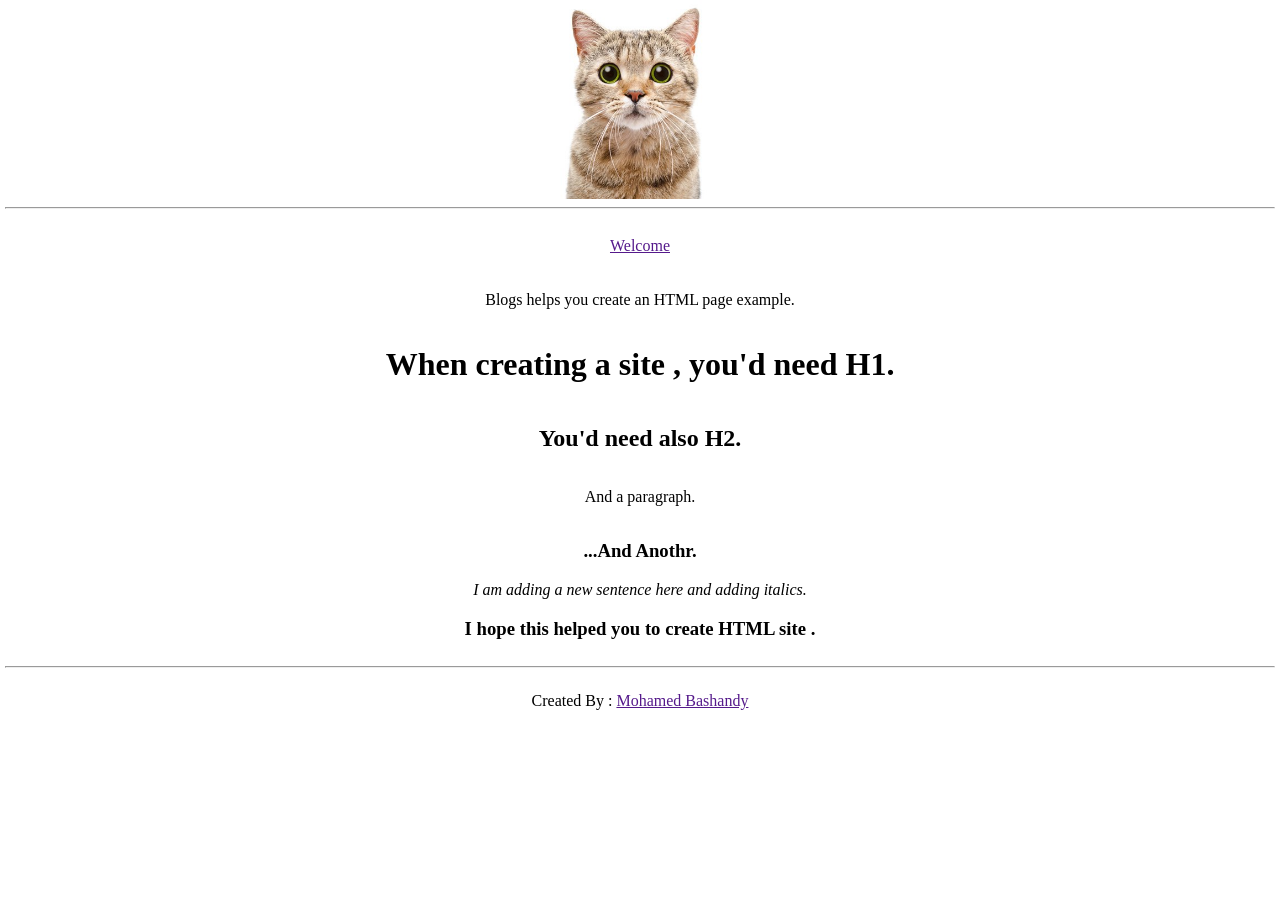
<file: 1/index.html>
<!DOCTYPE html>
<html lang="en">

<head>
    <meta charset="UTF-8">
    <meta name="viewport" content="width=device-width, initial-scale=1.0">
    <title>Document</title>
    <link rel="stylesheet" href="./style.css">
</head>

<body>
    <img src="./images/1.jpg" alt="" width="300">
    <hr />
    <a class="btn" href="">Welcome</a>
    <p>Blogs helps you create an HTML page example.</p>
    <h1>When creating a site , you'd need H1.</h1>
    <h2>You'd need also H2.</h2>
    <p>And a paragraph.</p>
    <h3 class="bold_one">...And Anothr.</h3>
    <i>I am adding a new sentence here and adding italics.</i>
    <h3 class="bold_one">I hope this helped you to create HTML site .</h3>
    <hr>
    <p>Created By : <a href="">Mohamed Bashandy</a></p>

</body>

</html>
</file>
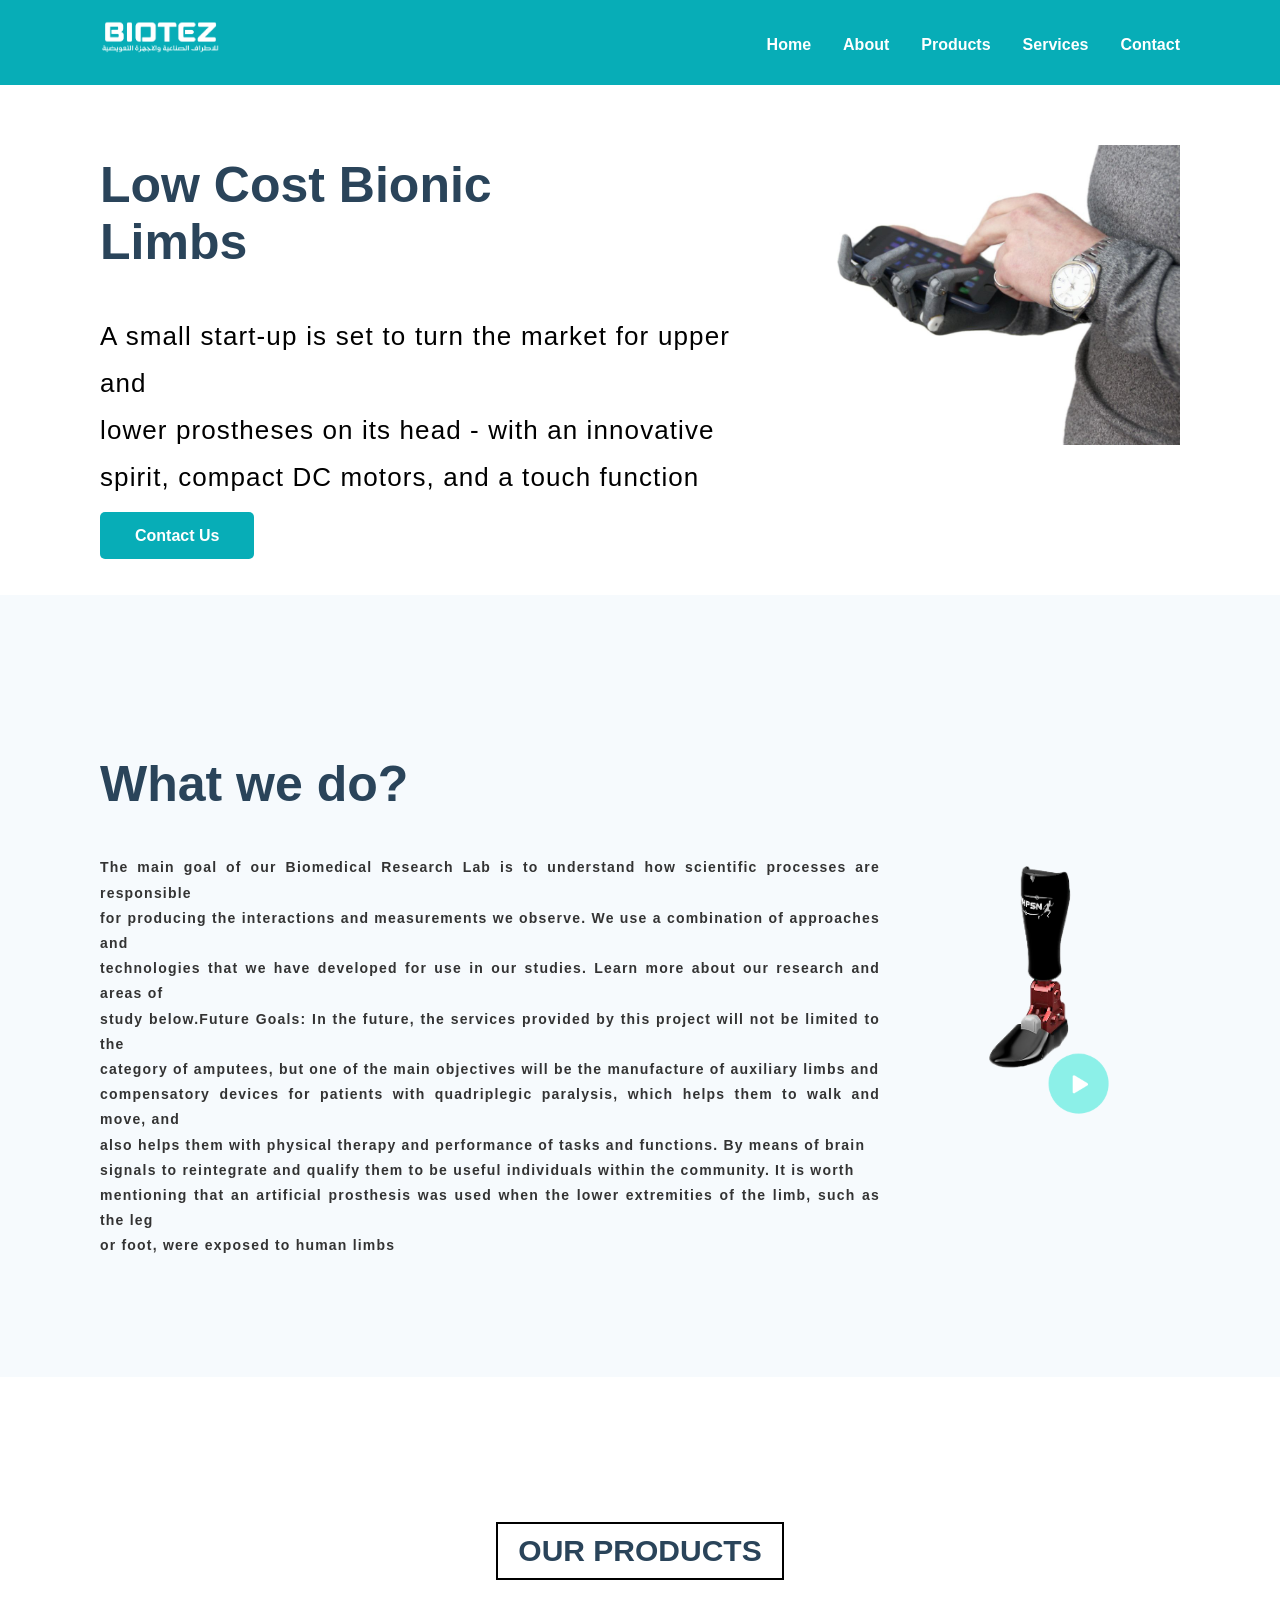
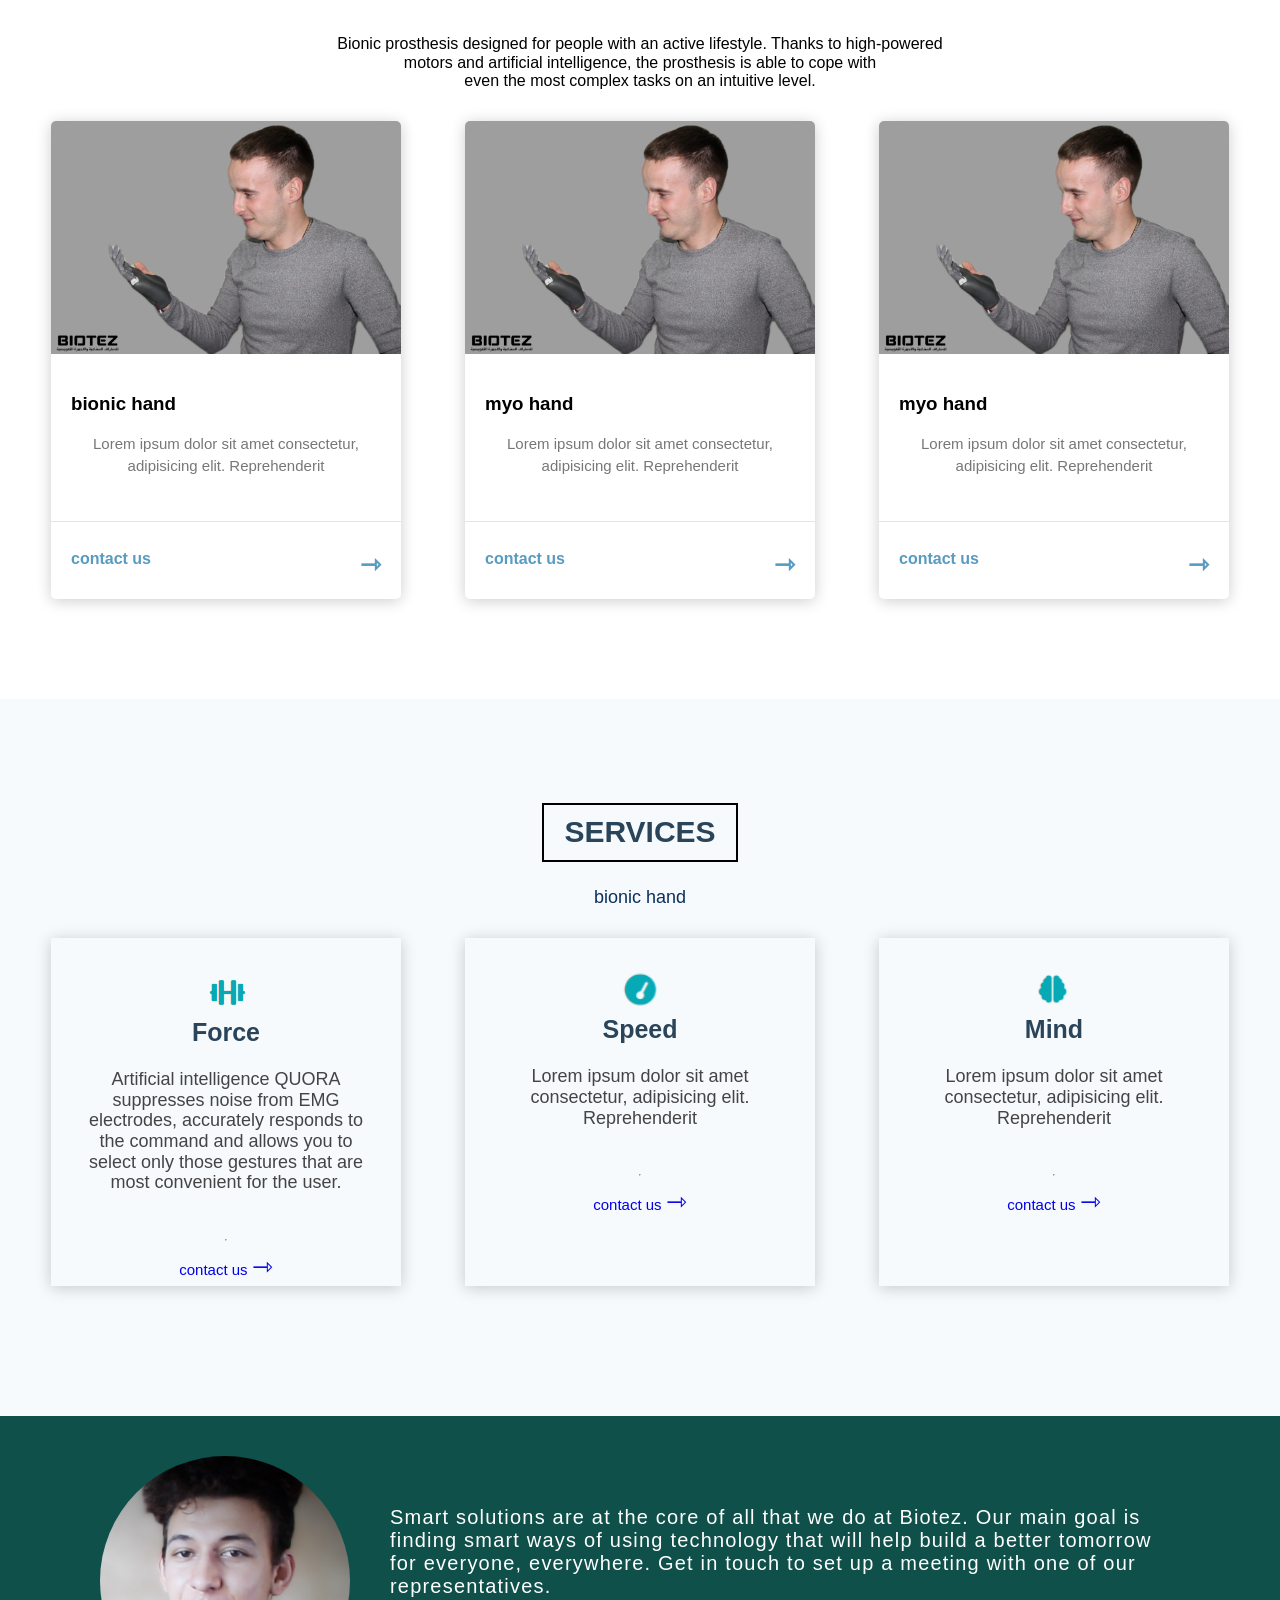
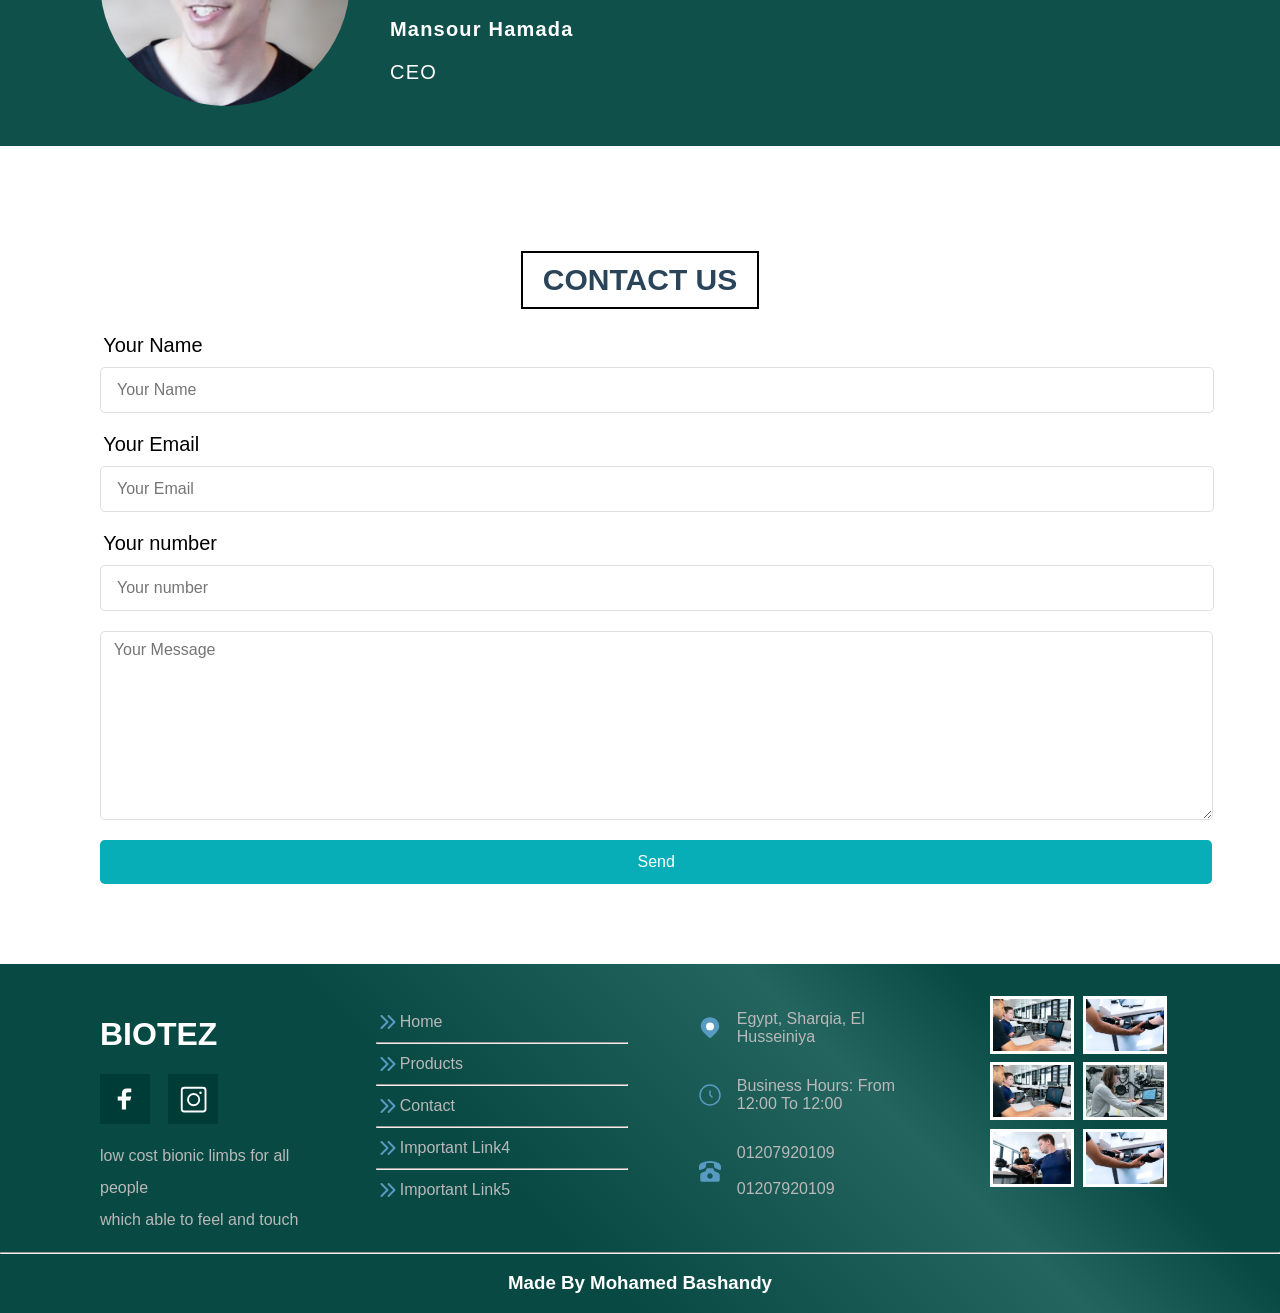
<file: 4/index.html>
<!DOCTYPE html>
<html lang="en">
    <head>
        <meta charset="UTF-8" />
        <meta name="viewport" content="width=device-width, initial-scale=1.0" />
        <title>Document</title>
        <link rel="stylesheet" href="./style.css" />
    </head>
    <body>
        <header>
            <div class="logo">
                <img width="120px" src="./logo.png" alt="logo" />
            </div>
            <div class="main-list">
                <ul>
                    <li><a href="#">Home</a></li>
                    <li><a href="#about">About</a></li>
                    <li><a href="#Products">Products</a></li>
                    <li><a href="#services">Services</a></li>
                    <li><a href="#contact">Contact</a></li>
                </ul>
            </div>
        </header>
        <section class="home">
            <div class="home-text">
                <h1>
                    Low Cost Bionic<br />
                    Limbs
                </h1>
                <p>
                    A small start-up is set to turn the market for upper and<br />
                    lower prostheses on its head - with an innovative<br />
                    spirit, compact DC motors, and a touch function
                </p>
                <a href="#contact">Contact Us</a>
            </div>
            <div class="home-img">
                <img width="450" src="./robot.jpeg" alt="robot hand" />
            </div>
        </section>
        <section class="about" id="about">
            <div class="about-text">
                <h1>What we do?</h1>
                <h4>
                    The main goal of our Biomedical Research Lab is to
                    understand how scientific processes are responsible<br />
                    for producing the interactions and measurements we observe.
                    We use a combination of approaches and<br />
                    technologies that we have developed for use in our studies.
                    Learn more about our research and areas of<br />
                    study below.Future Goals: In the future, the services
                    provided by this project will not be limited to the<br />
                    category of amputees, but one of the main objectives will be
                    the manufacture of auxiliary limbs and<br />
                    compensatory devices for patients with quadriplegic
                    paralysis, which helps them to walk and move, and<br />
                    also helps them with physical therapy and performance of
                    tasks and functions. By means of brain<br />
                    signals to reintegrate and qualify them to be useful
                    individuals within the community. It is worth<br />
                    mentioning that an artificial prosthesis was used when the
                    lower extremities of the limb, such as the leg<br />
                    or foot, were exposed to human limbs
                </h4>
            </div>
            <div class="about-img">
                <img width="300" src="./leg.png" alt="leg" />
                <img class="play" src="./play.png" />
            </div>
        </section>
        <section class="products" id="Products">
            <div class="product-text">
                <h1>OUR PRODUCTS</h1>
                <p class="m1">
                    Bionic prosthesis designed for people with an active
                    lifestyle. Thanks to high-powered<br />
                </p>
                <p>
                    motors and artificial intelligence, the prosthesis is able
                    to cope with
                </p>
                <p class="m2">
                    even the most complex tasks on an intuitive level.
                </p>
            </div>
            <div class="product-cards">
                <div class="product-card">
                    <img width="350" src="./Picsart1.jpg" alt="product" />
                    <div class="card-text">
                        <h3>bionic hand</h3>
                        <p>
                            Lorem ipsum dolor sit amet consectetur, adipisicing
                            elit. Reprehenderit
                        </p>
                    </div>
                    <hr class="product-card-hr" />
                    <div class="card-href">
                        <a href="#contact">contact us</a>
                        <a class="con1" href="#contact">⇾</a>
                    </div>
                </div>
                <div class="product-card">
                    <img width="350" src="./Picsart1.jpg" alt="product" />
                    <div class="card-text">
                        <h3>myo hand</h3>
                        <p>
                            Lorem ipsum dolor sit amet consectetur, adipisicing
                            elit. Reprehenderit
                        </p>
                    </div>
                    <hr class="product-card-hr" />
                    <div class="card-href">
                        <a href="#contact">contact us</a>
                        <a class="con1" href="#contact">⇾</a>
                    </div>
                </div>
                <div class="product-card">
                    <img width="350" src="./Picsart1.jpg" alt="product" />
                    <div class="card-text">
                        <h3>myo hand</h3>
                        <p>
                            Lorem ipsum dolor sit amet consectetur, adipisicing
                            elit. Reprehenderit
                        </p>
                    </div>
                    <hr class="product-card-hr" />
                    <div class="card-href">
                        <a href="#contact">contact us</a>
                        <a class="con1" href="#contact">⇾</a>
                    </div>
                </div>
            </div>
        </section>
        <section class="services" id="services">
            <div class="services-text">
                <h1>SERVICES</h1>
                <p class="m3">bionic hand</p>
            </div>
            <div class="service-cards">
                <div class="service-card">
                    <img
                        width="50"
                        src="./Screenshot 2024-11-22 124250.png"
                        alt="dumble" />
                    <div class="service-text">
                        <h3>Force</h3>
                        <p>
                            Artificial intelligence QUORA <br />
                            suppresses noise from EMG<br />
                            electrodes, accurately responds to<br />
                            the command and allows you to<br />
                            select only those gestures that are<br />
                            most convenient for the user.
                        </p>
                    </div>
                    <hr />
                    <div class="service-href">
                        <a href="#contact">contact us</a>
                        <a class="con1" href="#contact">⇾</a>
                    </div>
                </div>
                <div class="service-card">
                    <img
                        width="50"
                        src="./Screenshot 2024-11-22 124342.png"
                        alt="product" />
                    <div class="service-text">
                        <h3>Speed</h3>
                        <p>
                            Lorem ipsum dolor sit amet consectetur, adipisicing
                            elit. Reprehenderit
                        </p>
                    </div>
                    <hr />
                    <div class="service-href">
                        <a href="#contact">contact us</a>
                        <a class="con1" href="#contact">⇾</a>
                    </div>
                </div>
                <div class="service-card">
                    <img
                        width="50"
                        src="./Screenshot 2024-11-22 124431.png"
                        alt="product" />
                    <div class="service-text">
                        <h3>Mind</h3>
                        <p>
                            Lorem ipsum dolor sit amet consectetur, adipisicing
                            elit. Reprehenderit
                        </p>
                    </div>
                    <hr />
                    <div class="service-href">
                        <a href="#contact">contact us</a>
                        <a class="con1" href="#contact">⇾</a>
                    </div>
                </div>
            </div>
        </section>
        <section class="seo">
            <img src="./hmo.jpg" alt="hamo" />
            <div class="seo-text">
                <p>
                    Smart solutions are at the core of all that we do at Biotez.
                    Our main goal is<br />
                    finding smart ways of using technology that will help build
                    a better tomorrow<br />
                    for everyone, everywhere. Get in touch to set up a meeting
                    with one of our<br />
                    representatives.
                </p>
                <h3>Mansour Hamada</h3>
                <p class="m5">CEO</p>
            </div>
        </section>
        <section class="contact" id="contact">
            <div class="contact-text">
                <h1>CONTACT US</h1>
            </div>
            <form class="contact-form">
                <label for="your name">Your Name</label>
                <input type="text" placeholder="Your Name" />

                <label for="Your Email"> Your Email</label>
                <input type="text" placeholder="Your Email" />

                <label for="Your number">Your number</label>
                <input type="text" placeholder="Your number" />
                <textarea name="msg" placeholder="Your Message"></textarea>

                <button>Send</button>
            </form>
        </section>
        <footer class="footer">
            <div class="footer-contact">
                <div class="footer-right">
                    <h1>BIOTEZ</h1>
                    <div class="footer-right-imgs">
                        <img
                            src="./facebook-02-stroke-standard.svg"
                            alt="facebook"
                            class="facebook" />
                        <img
                            src="./instagram-stroke-standard.svg"
                            alt="instagram"
                            class="instagram" />
                    </div>
                    <p>
                        low cost bionic limbs for all people<br />
                        which able to feel and touch
                    </p>
                </div>
                <div class="footer-middle-right">
                    <ul>
                        <li>
                            <img
                                src="./arrow-right-double-solid-standard.svg" />
                            <a href="#">Home</a>
                        </li>
                        <hr class="footer-middle-right-hr" />
                        <li>
                            <img
                                src="./arrow-right-double-solid-standard.svg" />
                            <a href="#Products">Products</a>
                        </li>
                        <hr class="footer-middle-right-hr" />
                        <li>
                            <img
                                src="./arrow-right-double-solid-standard.svg" />
                            <a href="#contact">Contact</a>
                        </li>
                        <hr class="footer-middle-right-hr" />
                        <li>
                            <img
                                src="./arrow-right-double-solid-standard.svg" />
                            <a href="#">Important Link4</a>
                        </li>
                        <hr class="footer-middle-right-hr" />
                        <li>
                            <img
                                src="./arrow-right-double-solid-standard.svg" />
                            <a href="#">Important Link5</a>
                        </li>
                    </ul>
                </div>
                <div class="footer-middle-left">
                    <ul>
                        <li>
                            <img src="./location-06-solid-standard.svg" />
                            <span>Egypt, Sharqia, El Husseiniya</span>
                        </li>
                        <li>
                            <img src="./clock-01-stroke-standard.svg" />
                            <span
                                >Business Hours: From <br />
                                12:00 To 12:00</span
                            >
                        </li>
                        <li>
                            <img src="./telephone-solid-standard.svg" />
                            <span>01207920109<br /><br />01207920109</span>
                        </li>
                    </ul>
                </div>
                <div class="footer-left">
                    <img src="./7.avif" alt="" />
                    <img src="./6.avif" alt="" />
                    <img src="./7.avif" alt="" />
                    <img src="./8.avif" alt="" />
                    <img src="./4.avif" alt="" />
                    <img src="./6.avif" alt="" />
                </div>
            </div>
            <hr class="footer-hr" />
            <div class="footer-copy_right">
                <h3>Made By Mohamed Bashandy</h3>
            </div>
        </footer>
    </body>
</html>
</file>
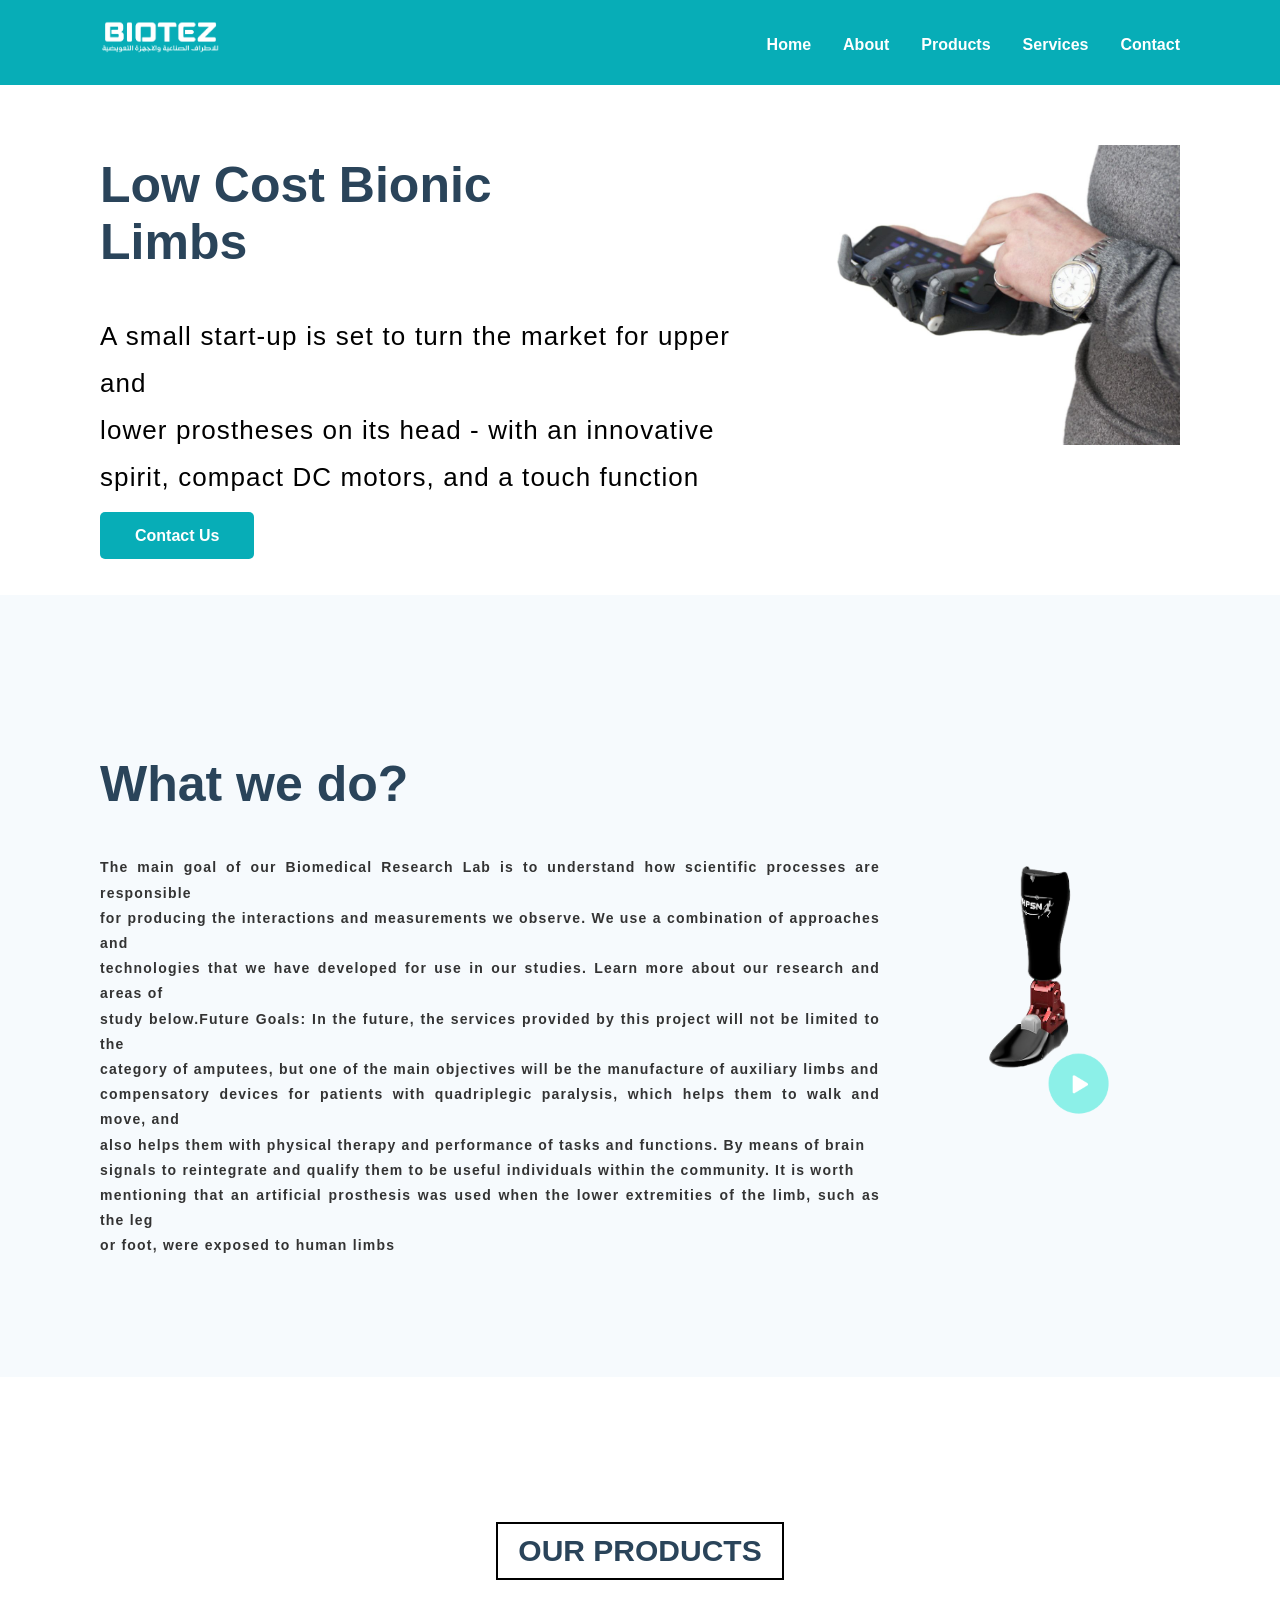
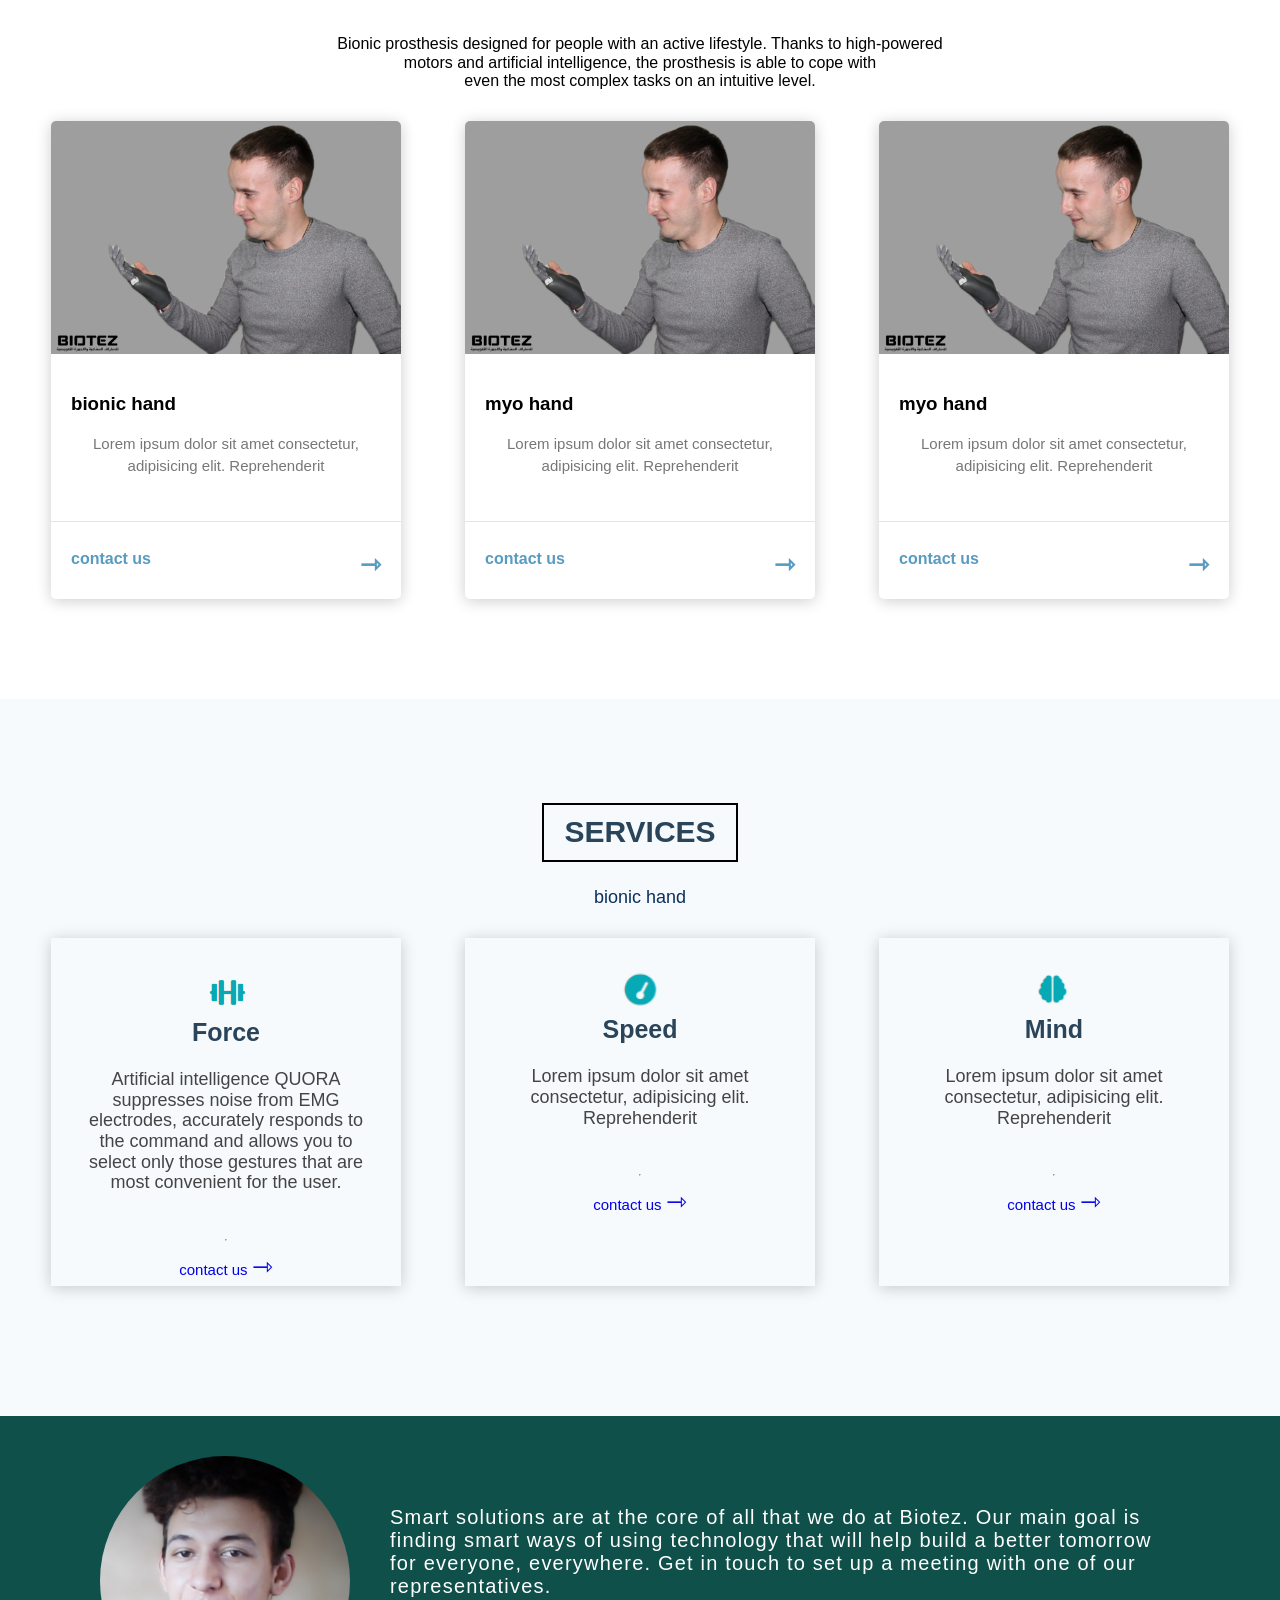
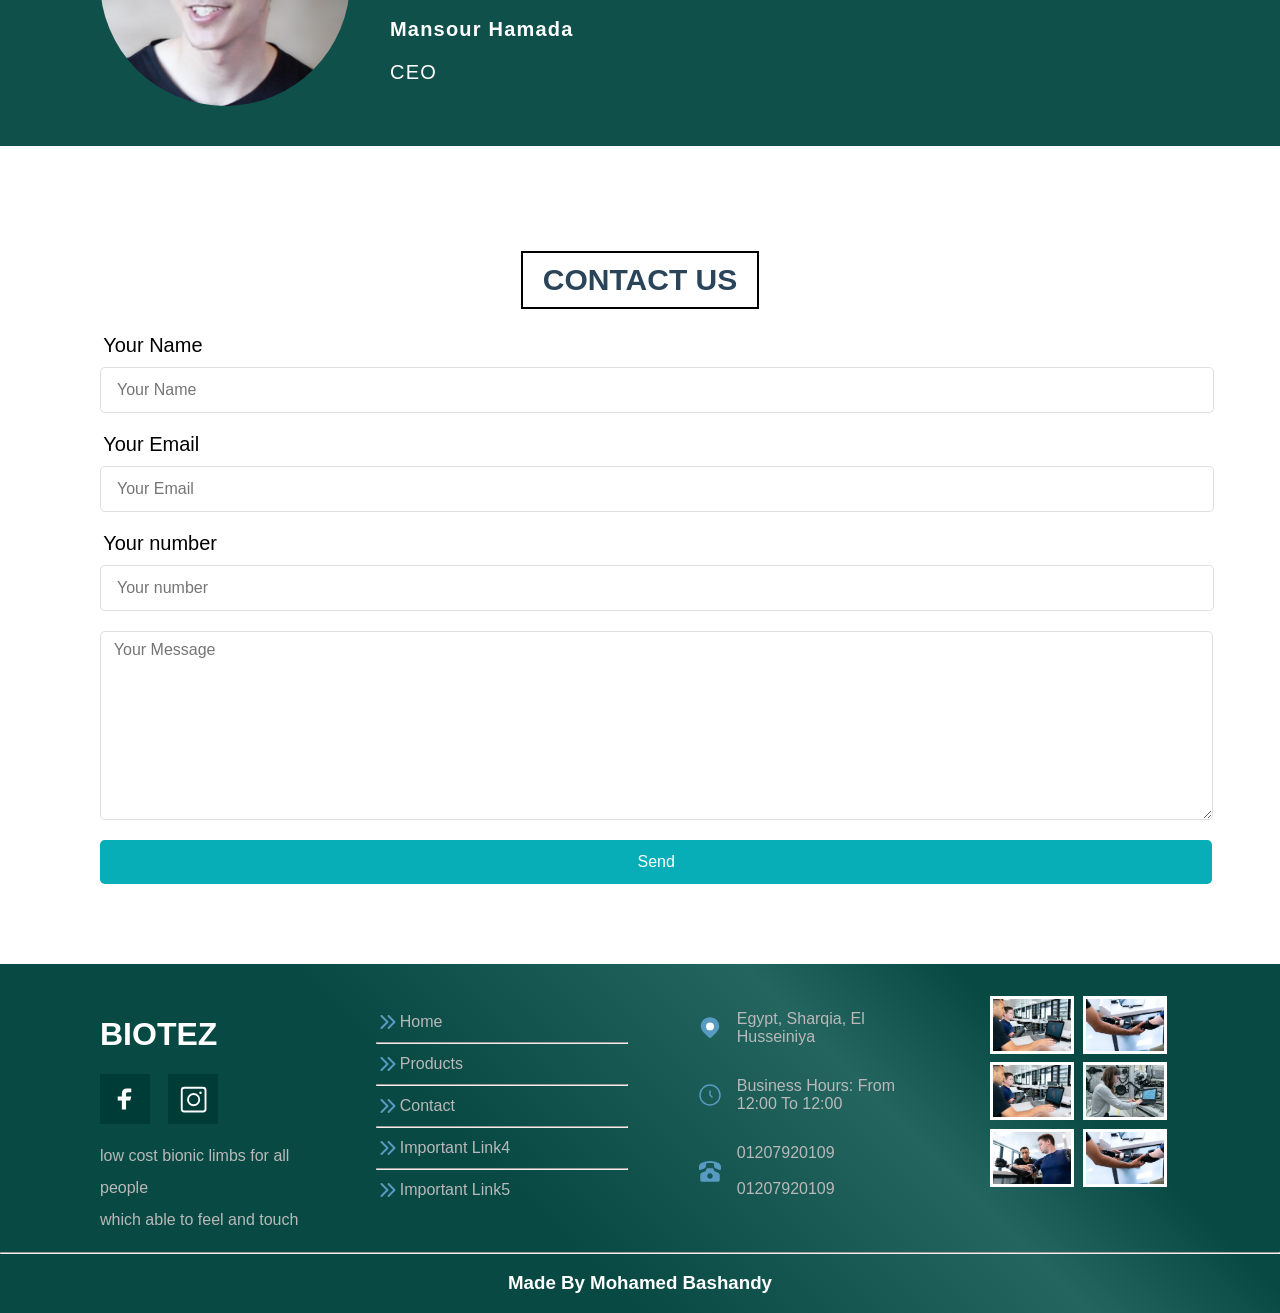
<file: 4/page/index.html>
<!DOCTYPE html>
<html lang="en">
    <head>
        <meta charset="UTF-8" />
        <meta name="viewport" content="width=device-width, initial-scale=1.0" />
        <title>Document</title>
        <link rel="stylesheet" href="../styles/style.css" />
    </head>
    <body>
        <header>
            <div class="logo">
                <img width="120px" src="../imgs/logo.png" alt="logo" />
            </div>
            <div class="main-list">
                <ul>
                    <li><a href="#">Home</a></li>
                    <li><a href="#about">About</a></li>
                    <li><a href="#Products">Products</a></li>
                    <li><a href="#services">Services</a></li>
                    <li><a href="#contact">Contact</a></li>
                </ul>
            </div>
        </header>
        <section class="home">
            <div class="home-text">
                <h1>
                    Low Cost Bionic<br />
                    Limbs
                </h1>
                <p>
                    A small start-up is set to turn the market for upper and<br />
                    lower prostheses on its head - with an innovative<br />
                    spirit, compact DC motors, and a touch function
                </p>
                <a href="#contact">Contact Us</a>
            </div>
            <div class="home-img">
                <img width="450" src="../imgs/robot.jpeg" alt="robot hand" />
            </div>
        </section>
        <section class="about" id="about">
            <div class="about-text">
                <h1>What we do?</h1>
                <h4>
                    The main goal of our Biomedical Research Lab is to
                    understand how scientific processes are responsible<br />
                    for producing the interactions and measurements we observe.
                    We use a combination of approaches and<br />
                    technologies that we have developed for use in our studies.
                    Learn more about our research and areas of<br />
                    study below.Future Goals: In the future, the services
                    provided by this project will not be limited to the<br />
                    category of amputees, but one of the main objectives will be
                    the manufacture of auxiliary limbs and<br />
                    compensatory devices for patients with quadriplegic
                    paralysis, which helps them to walk and move, and<br />
                    also helps them with physical therapy and performance of
                    tasks and functions. By means of brain<br />
                    signals to reintegrate and qualify them to be useful
                    individuals within the community. It is worth<br />
                    mentioning that an artificial prosthesis was used when the
                    lower extremities of the limb, such as the leg<br />
                    or foot, were exposed to human limbs
                </h4>
            </div>
            <div class="about-img">
                <img width="300" src="../imgs/leg.png" alt="leg" />
                <img class="play" src="../imgs/play.png" />
            </div>
        </section>
        <section class="products" id="Products">
            <div class="product-text">
                <h1>OUR PRODUCTS</h1>
                <p class="m1">
                    Bionic prosthesis designed for people with an active
                    lifestyle. Thanks to high-powered<br />
                </p>
                <p>
                    motors and artificial intelligence, the prosthesis is able
                    to cope with
                </p>
                <p class="m2">
                    even the most complex tasks on an intuitive level.
                </p>
            </div>
            <div class="product-cards">
                <div class="product-card">
                    <img width="350" src="../imgs/Picsart1.jpg" alt="product" />
                    <div class="card-text">
                        <h3>bionic hand</h3>
                        <p>
                            Lorem ipsum dolor sit amet consectetur, adipisicing
                            elit. Reprehenderit
                        </p>
                    </div>
                    <hr class="product-card-hr" />
                    <div class="card-href">
                        <a href="#contact">contact us</a>
                        <a class="con1" href="#contact">⇾</a>
                    </div>
                </div>
                <div class="product-card">
                    <img width="350" src="../imgs/Picsart1.jpg" alt="product" />
                    <div class="card-text">
                        <h3>myo hand</h3>
                        <p>
                            Lorem ipsum dolor sit amet consectetur, adipisicing
                            elit. Reprehenderit
                        </p>
                    </div>
                    <hr class="product-card-hr" />
                    <div class="card-href">
                        <a href="#contact">contact us</a>
                        <a class="con1" href="#contact">⇾</a>
                    </div>
                </div>
                <div class="product-card">
                    <img width="350" src="../imgs/Picsart1.jpg" alt="product" />
                    <div class="card-text">
                        <h3>myo hand</h3>
                        <p>
                            Lorem ipsum dolor sit amet consectetur, adipisicing
                            elit. Reprehenderit
                        </p>
                    </div>
                    <hr class="product-card-hr" />
                    <div class="card-href">
                        <a href="#contact">contact us</a>
                        <a class="con1" href="#contact">⇾</a>
                    </div>
                </div>
            </div>
        </section>
        <section class="services" id="services">
            <div class="services-text">
                <h1>SERVICES</h1>
                <p class="m3">bionic hand</p>
            </div>
            <div class="service-cards">
                <div class="service-card">
                    <img
                        width="50"
                        src="../imgs/Screenshot 2024-11-22 124250.png"
                        alt="dumble" />
                    <div class="service-text">
                        <h3>Force</h3>
                        <p>
                            Artificial intelligence QUORA <br />
                            suppresses noise from EMG<br />
                            electrodes, accurately responds to<br />
                            the command and allows you to<br />
                            select only those gestures that are<br />
                            most convenient for the user.
                        </p>
                    </div>
                    <hr />
                    <div class="service-href">
                        <a href="#contact">contact us</a>
                        <a class="con1" href="#contact">⇾</a>
                    </div>
                </div>
                <div class="service-card">
                    <img
                        width="50"
                        src="../imgs/Screenshot 2024-11-22 124342.png"
                        alt="product" />
                    <div class="service-text">
                        <h3>Speed</h3>
                        <p>
                            Lorem ipsum dolor sit amet consectetur, adipisicing
                            elit. Reprehenderit
                        </p>
                    </div>
                    <hr />
                    <div class="service-href">
                        <a href="#contact">contact us</a>
                        <a class="con1" href="#contact">⇾</a>
                    </div>
                </div>
                <div class="service-card">
                    <img
                        width="50"
                        src="../imgs/Screenshot 2024-11-22 124431.png"
                        alt="product" />
                    <div class="service-text">
                        <h3>Mind</h3>
                        <p>
                            Lorem ipsum dolor sit amet consectetur, adipisicing
                            elit. Reprehenderit
                        </p>
                    </div>
                    <hr />
                    <div class="service-href">
                        <a href="#contact">contact us</a>
                        <a class="con1" href="#contact">⇾</a>
                    </div>
                </div>
            </div>
        </section>
        <section class="seo">
            <img src="../imgs/hmo.jpg" alt="hamo" />
            <div class="seo-text">
                <p>
                    Smart solutions are at the core of all that we do at Biotez.
                    Our main goal is<br />
                    finding smart ways of using technology that will help build
                    a better tomorrow<br />
                    for everyone, everywhere. Get in touch to set up a meeting
                    with one of our<br />
                    representatives.
                </p>
                <h3>Mansour Hamada</h3>
                <p class="m5">CEO</p>
            </div>
        </section>
        <section class="contact" id="contact">
            <div class="contact-text">
                <h1>CONTACT US</h1>
            </div>
            <form class="contact-form">
                <label for="your name">Your Name</label>
                <input type="text" placeholder="Your Name" />

                <label for="Your Email"> Your Email</label>
                <input type="text" placeholder="Your Email" />

                <label for="Your number">Your number</label>
                <input type="text" placeholder="Your number" />
                <textarea name="msg" placeholder="Your Message"></textarea>

                <button>Send</button>
            </form>
        </section>
        <footer class="footer">
            <div class="footer-contact">
                <div class="footer-right">
                    <h1>BIOTEZ</h1>
                    <div class="footer-right-imgs">
                        <img
                            src="../svgs/facebook-02-stroke-standard.svg"
                            alt="facebook"
                            class="facebook" />
                        <img
                            src="../svgs/instagram-stroke-standard.svg"
                            alt="instagram"
                            class="instagram" />
                    </div>
                    <p>
                        low cost bionic limbs for all people<br />
                        which able to feel and touch
                    </p>
                </div>
                <div class="footer-middle-right">
                    <ul>
                        <li>
                            <img
                                src="../svgs/arrow-right-double-solid-standard.svg" />
                            <a href="#">Home</a>
                        </li>
                        <hr class="footer-middle-right-hr" />
                        <li>
                            <img
                                src="../svgs/arrow-right-double-solid-standard.svg" />
                            <a href="#Products">Products</a>
                        </li>
                        <hr class="footer-middle-right-hr" />
                        <li>
                            <img
                                src="../svgs/arrow-right-double-solid-standard.svg" />
                            <a href="#contact">Contact</a>
                        </li>
                        <hr class="footer-middle-right-hr" />
                        <li>
                            <img
                                src="../svgs/arrow-right-double-solid-standard.svg" />
                            <a href="#">Important Link4</a>
                        </li>
                        <hr class="footer-middle-right-hr" />
                        <li>
                            <img
                                src="../svgs/arrow-right-double-solid-standard.svg" />
                            <a href="#">Important Link5</a>
                        </li>
                    </ul>
                </div>
                <div class="footer-middle-left">
                    <ul>
                        <li>
                            <img src="../svgs/location-06-solid-standard.svg" />
                            <span>Egypt, Sharqia, El Husseiniya</span>
                        </li>
                        <li>
                            <img src="../svgs/clock-01-stroke-standard.svg" />
                            <span
                                >Business Hours: From <br />
                                12:00 To 12:00</span
                            >
                        </li>
                        <li>
                            <img src="../svgs/telephone-solid-standard.svg" />
                            <span>01207920109<br /><br />01207920109</span>
                        </li>
                    </ul>
                </div>
                <div class="footer-left">
                    <img src="../imgs/7.avif" alt="" />
                    <img src="../imgs/6.avif" alt="" />
                    <img src="../imgs/7.avif" alt="" />
                    <img src="../imgs/8.avif" alt="" />
                    <img src="../imgs/4.avif" alt="" />
                    <img src="../imgs/6.avif" alt="" />
                </div>
            </div>
            <hr class="footer-hr" />
            <div class="footer-copy_right">
                <h3>Made By Mohamed Bashandy</h3>
            </div>
        </footer>
    </body>
</html>
</file>
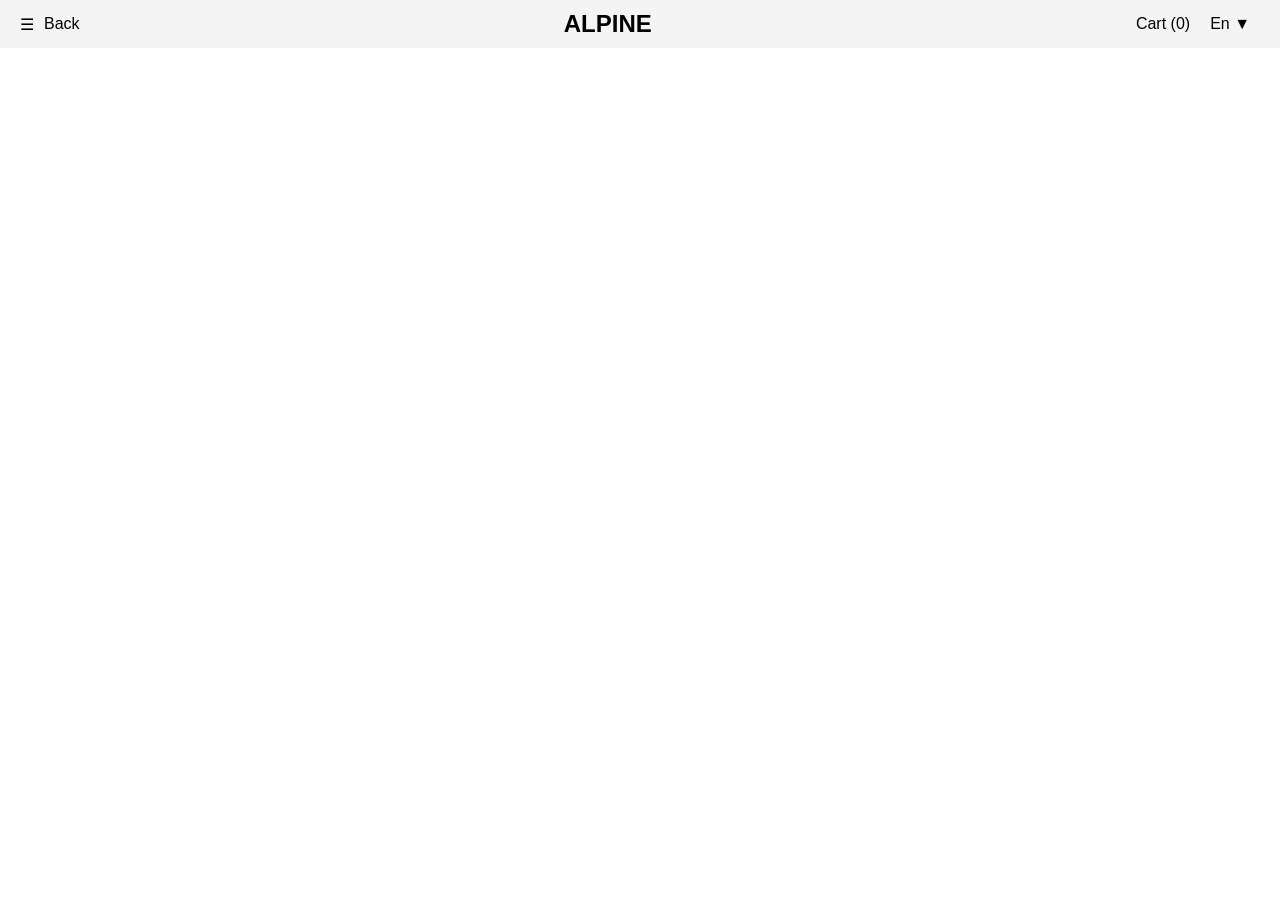
<file: 3/test.html>
<!DOCTYPE html>
<html lang="en">

<head>
    <meta charset="UTF-8">
    <meta name="viewport" content="width=device-width, initial-scale=1.0">
    <title>Alpine Header Flex</title>
    <link rel="stylesheet" href="test.css">
</head>

<body>

    <div class="header">
        <div class="left">
            <span>&#9776;</span>
            <a href="#">Back</a>
        </div>
        <div class="center">
            ALPINE
        </div>
        <div class="right">
            <a href="#">Cart (0)</a>
            <a href="#">En &#x25BC;</a>
        </div>
    </div>

</body>

</html>
</file>
<file: 1/style.css>
body{
    margin: 0;
    display: flex;
    justify-content: center;
    align-items: center;
    text-align: center;
    width: 100%;
    flex-direction: column;
}
hr{
    width: 99%;
}
.btn{
    margin: 20px 0 20px 0;
}
.bold_one{
    font-weight: bold;
}
</file>
<file: 4/style.css>
header {
    padding-top: 20px;
    padding-bottom: 15px;
    font-weight: bold;
}
html {
    scroll-behavior: smooth;
    line-height: 1.15;
}
body {
    margin: 0;
    font-family: "Cairo", sans-serif;
}
header,
section,
body,
.main-list ul,
.product-text,
.product-cards,
.service-cards,
.service-card,
.services-text,
.card-href,
.seo,
.contact-form,
.footer-right-imgs,
footer,
.footer-contact,
.footer-middle-left li,
.footer-middle-right li,
.footer-copy_right {
    display: flex;
}
header,
section,
footer {
    padding-left: 100px;
    padding-right: 100px;
    justify-content: space-between;
}
.main-list ul li,
.main-list ul li a,
.home .home-text a {
    color: white;
}
.main-list ul li a {
    text-decoration: none;
}
.main-list ul {
    list-style-type: none;
    gap: 2rem;
}
header {
    position: sticky;
    top: 0; /* تثبيت الهيدر عند أعلى الصفحة */
    z-index: 1000; /* لإبقائه فوق جميع العناصر */
}
.home,
.home-img,
.service-cards {
    margin-top: 30px;
    margin-bottom: 50px;
}
.home .home-text h1,
.about .about-text h1 {
    font-size: 50px;
    font-weight: bold;
    color: #2a445a;
}
.home .home-text p {
    font-size: 26px;
    line-height: 1.8;
    letter-spacing: 1.1px;
    text-align: justify;
}
a {
    text-decoration: none;
}
.home .home-text a {
    padding: 15px 35px;
    border: none;
    border-radius: 5px;
}
button {
    font-size: 100%;
    line-height: 1.15;
    margin: 0;
}
button,
a {
    cursor: pointer;
}
header,
.home .home-text a {
    background-color: #07adb7;
}
.main-list ul li a:hover {
    color: #2a445a;
}
.home .home-text a:hover {
    color: #2d4059;
    background-color: #1acdd6;
}
.main-list ul li a:hover,
.home .home-text a:hover,
.contact input,
.facebook:hover,
.instagram:hover,
.footer-middle-right li:hover {
    transition: 0.3s;
}
.home .home-text h1,
.home .home-text a {
    font-weight: bold;
}
.about,
.services {
    background-color: #f6fafd;
}
.services {
    padding-top: 80px;
    padding-bottom: 80px;
}
.about,
.products {
    padding-top: 120px;
    padding-bottom: 100px;
}

.about .about-text h4 {
    font-size: 14px;
    line-height: 1.8;
    letter-spacing: 1.2px;
    text-align: justify;
    color: #333;
}
.play {
    width: 60px;
    position: absolute;
    left: 50%;
    top: 50%;
    transform: translate(681%, 1006%);
    cursor: pointer;
}
.about-img {
    padding-top: 130px;
}

body,
.products,
.product-text,
.services,
.services-text,
.service-card,
.contact-form,
.contact,
footer {
    flex-direction: column;
}
.products,
.product-text,
.contact-text,
.services,
.services-text,
.contact,
.footer-copy_right {
    align-items: center;
    justify-content: center;
}
.product-text h1,
.services-text h1,
.contact-text h1 {
    border: 2px solid black;
    padding: 10px 20px;
    font-size: 30px;
    color: #2a445a;
}
.product-text p,
.services-text p {
    margin: 0;
    padding: 0;
}

.m1 {
    margin-top: 30px !important;
}
.m2 {
    margin-bottom: 30px !important;
}
.product-cards,
.service-cards {
    gap: 4rem;
}
.product-card,
.service-card {
    width: 350px;
    box-shadow: 0 2px 15px rgb(0 0 0 / 20%);
}
.card-text,
.service-text {
    padding: 20px;
}
.card-text p,
.service-text p,
.service-text h3,
.service-card {
    text-align: center;
    font-size: 15px;
    letter-spacing: 1.2;
    line-height: 1.5;
}
.card-text p {
    color: #777;
}
.product-card-hr {
    border: none;
    border-top: 0.5px solid #e5e5e5; /* يمكن تغيير السمك واللون هنا */
}
.product-card {
    border-radius: 5px;
}
.product-card img {
    border-top-left-radius: 5px; /* زوايا دائرية للجزء العلوي الأيسر */
    border-top-right-radius: 5px; /* زوايا دائرية للجزء العلوي الأيمن */
    display: block; /* إزالة المسافات الفارغة أسفل الصورة */
}
.card-href a {
    text-decoration: none;
    color: rgb(87, 155, 194);
    font-weight: bold;
}
.card-href {
    padding: 20px;
    justify-content: space-between;
}
.con1 {
    font-size: 25px;
}
.product-card:hover,
.service-card:hover {
    mix-blend-mode: multiply;
    transform: translateY(-15px);
    transition: transform 0.5s ease;
}
.m3 {
    color: #0c2f5e;
    padding-bottom: 1rem;
}
.m3,
.service-text p {
    font-size: 18px;
    line-height: 1.15;
}
.service-text p {
    color: #444;
}
.service-text h3 {
    text-align: center;
    margin: 20px 0 20px;
    font-size: 25px;
    color: #2a445a;
}
.service-card {
    align-items: center;
}

.service-card img {
    margin-top: 30px;
    mix-blend-mode: multiply;
}
.service-text h3 {
    margin: 0;
}
.service-text {
    padding-top: 0;
}
.seo {
    gap: 40px;
    background-color: #0f504a;
    justify-content: initial;
}
.seo img {
    width: 250px;
    border-radius: 50%;
    margin-top: 40px;
    margin-bottom: 40px;
}
.seo p,
.seo h3 {
    margin-top: 90px;
    color: #fff;
    font-size: 20px;
    letter-spacing: 1.2px;
    text-align: justify;
    line-height: 1.15;
}
.m5,
.seo h3 {
    margin-top: 0 !important;
}

.contact {
    padding-top: 80px;
    padding-bottom: 80px;
}
.contact-form {
    width: 100%;
}
.contact input {
    margin-bottom: 20px;
    margin-top: 10px;
    width: 100%;
    padding: 0.8rem 1rem;
    outline: none;
    border: 1px solid #ddd;
    border-radius: 0.3rem;
    font-size: 100%;
    line-height: 1.15;
}
.contact input:focus,
.contact textarea:focus {
    box-shadow: 0 0 10px rgba(0, 0, 0, 0.5);
}
.contact label {
    font-size: 20px;
    padding-left: 0.2rem;
}
.contact textarea {
    padding: 0.6rem 0.8rem;
    border: 1px solid #ddd;
    outline: none;
    height: 10.5rem;
    border-radius: 0.3rem;
    width: 100.5%;
    overflow: auto;
    font-family: inherit;
    font-size: 100%;
    line-height: 1.15;
    margin: 0;
    margin-bottom: 20px;
}
.contact button {
    background-color: #07adb7;
    color: #fff;
    border: none;
    border-radius: 0.3rem;
    cursor: pointer;
    padding: 0.8rem 1rem;
    width: 103%;
}
.contact button:hover {
    color: #2d4059;
    background-color: #1acdd6;
}
footer {
    background: linear-gradient(
        45deg,
        rgba(8, 73, 67, 1) 15%,
        rgba(8, 73, 67, 1) 39%,
        rgba(37, 101, 95, 1) 67%,
        rgba(8, 73, 67, 1) 80%
    );
    padding-top: 30px;
}

.footer-right-imgs img {
    background-color: rgb(0 60 55);
}
.facebook:hover {
    background-color: #1877f2;
}
.instagram:hover {
    background-color: #b328cf;
}
.footer-right p {
    line-height: 2;
    color: #b9b9b9;
}
.footer-right h1 {
    color: #fff;
}
.footer-right-imgs {
    gap: 18px;
}
.footer-middle-right li,
.footer-middle-left li {
    list-style-type: none;
    align-items: center;
    color: #b9b9b9;
}
.footer-middle-right-hr {
    width: 250px;
}
.footer-middle-right li:hover {
    margin-left: 10px;
}
.footer-middle-right a {
    text-decoration: none;
    color: #b9b9b9;
}
.footer-middle-right a:hover {
    color: #fff;
}
.footer-middle-left li {
    margin-bottom: 30px;
    margin-left: 30px;
    margin-right: 50px;
}
.footer-middle-left span {
    margin-left: 15px;
}
.footer-left img {
    width: 78px;
    border: 3px solid white;
    margin: 2px;
}

.footer-contact {
    width: 106%;
}

.footer-left {
    width: 23%;
}
.footer-hr {
    width: calc(100% + 198px); /* توسيع العرض ليعوض الـ padding */
    margin: 0 -100px; /* إزالة تأثير padding الخاص بالفوتر */
}
.footer-copy_right {
    color: #fff;
}
</file>
<file: 4/styles/style.css>
header {
    padding-top: 20px;
    padding-bottom: 15px;
    font-weight: bold;
}
html {
    scroll-behavior: smooth;
    line-height: 1.15;
}
body {
    margin: 0;
    font-family: "Cairo", sans-serif;
}
header,
section,
body,
.main-list ul,
.product-text,
.product-cards,
.service-cards,
.service-card,
.services-text,
.card-href,
.seo,
.contact-form,
.footer-right-imgs,
footer,
.footer-contact,
.footer-middle-left li,
.footer-middle-right li,
.footer-copy_right {
    display: flex;
}
header,
section,
footer {
    padding-left: 100px;
    padding-right: 100px;
    justify-content: space-between;
}
.main-list ul li,
.main-list ul li a,
.home .home-text a {
    color: white;
}
.main-list ul li a {
    text-decoration: none;
}
.main-list ul {
    list-style-type: none;
    gap: 2rem;
}
header {
    position: sticky;
    top: 0; /* تثبيت الهيدر عند أعلى الصفحة */
    z-index: 1000; /* لإبقائه فوق جميع العناصر */
}
.home,
.home-img,
.service-cards {
    margin-top: 30px;
    margin-bottom: 50px;
}
.home .home-text h1,
.about .about-text h1 {
    font-size: 50px;
    font-weight: bold;
    color: #2a445a;
}
.home .home-text p {
    font-size: 26px;
    line-height: 1.8;
    letter-spacing: 1.1px;
    text-align: justify;
}
a {
    text-decoration: none;
}
.home .home-text a {
    padding: 15px 35px;
    border: none;
    border-radius: 5px;
}
button {
    font-size: 100%;
    line-height: 1.15;
    margin: 0;
}
button,
a {
    cursor: pointer;
}
header,
.home .home-text a {
    background-color: #07adb7;
}
.main-list ul li a:hover {
    color: #2a445a;
}
.home .home-text a:hover {
    color: #2d4059;
    background-color: #1acdd6;
}
.main-list ul li a:hover,
.home .home-text a:hover,
.contact input,
.facebook:hover,
.instagram:hover,
.footer-middle-right li:hover {
    transition: 0.3s;
}
.home .home-text h1,
.home .home-text a {
    font-weight: bold;
}
.about,
.services {
    background-color: #f6fafd;
}
.services {
    padding-top: 80px;
    padding-bottom: 80px;
}
.about,
.products {
    padding-top: 120px;
    padding-bottom: 100px;
}

.about .about-text h4 {
    font-size: 14px;
    line-height: 1.8;
    letter-spacing: 1.2px;
    text-align: justify;
    color: #333;
}
.play {
    width: 60px;
    position: absolute;
    left: 50%;
    top: 50%;
    transform: translate(681%, 1006%);
    cursor: pointer;
}
.about-img {
    padding-top: 130px;
}

body,
.products,
.product-text,
.services,
.services-text,
.service-card,
.contact-form,
.contact,
footer {
    flex-direction: column;
}
.products,
.product-text,
.contact-text,
.services,
.services-text,
.contact,
.footer-copy_right {
    align-items: center;
    justify-content: center;
}
.product-text h1,
.services-text h1,
.contact-text h1 {
    border: 2px solid black;
    padding: 10px 20px;
    font-size: 30px;
    color: #2a445a;
}
.product-text p,
.services-text p {
    margin: 0;
    padding: 0;
}

.m1 {
    margin-top: 30px !important;
}
.m2 {
    margin-bottom: 30px !important;
}
.product-cards,
.service-cards {
    gap: 4rem;
}
.product-card,
.service-card {
    width: 350px;
    box-shadow: 0 2px 15px rgb(0 0 0 / 20%);
}
.card-text,
.service-text {
    padding: 20px;
}
.card-text p,
.service-text p,
.service-text h3,
.service-card {
    text-align: center;
    font-size: 15px;
    letter-spacing: 1.2;
    line-height: 1.5;
}
.card-text p {
    color: #777;
}
.product-card-hr {
    border: none;
    border-top: 0.5px solid #e5e5e5; /* يمكن تغيير السمك واللون هنا */
}
.product-card {
    border-radius: 5px;
}
.product-card img {
    border-top-left-radius: 5px; /* زوايا دائرية للجزء العلوي الأيسر */
    border-top-right-radius: 5px; /* زوايا دائرية للجزء العلوي الأيمن */
    display: block; /* إزالة المسافات الفارغة أسفل الصورة */
}
.card-href a {
    text-decoration: none;
    color: rgb(87, 155, 194);
    font-weight: bold;
}
.card-href {
    padding: 20px;
    justify-content: space-between;
}
.con1 {
    font-size: 25px;
}
.product-card:hover,
.service-card:hover {
    mix-blend-mode: multiply;
    transform: translateY(-15px);
    transition: transform 0.5s ease;
}
.m3 {
    color: #0c2f5e;
    padding-bottom: 1rem;
}
.m3,
.service-text p {
    font-size: 18px;
    line-height: 1.15;
}
.service-text p {
    color: #444;
}
.service-text h3 {
    text-align: center;
    margin: 20px 0 20px;
    font-size: 25px;
    color: #2a445a;
}
.service-card {
    align-items: center;
}

.service-card img {
    margin-top: 30px;
    mix-blend-mode: multiply;
}
.service-text h3 {
    margin: 0;
}
.service-text {
    padding-top: 0;
}
.seo {
    gap: 40px;
    background-color: #0f504a;
    justify-content: initial;
}
.seo img {
    width: 250px;
    border-radius: 50%;
    margin-top: 40px;
    margin-bottom: 40px;
}
.seo p,
.seo h3 {
    margin-top: 90px;
    color: #fff;
    font-size: 20px;
    letter-spacing: 1.2px;
    text-align: justify;
    line-height: 1.15;
}
.m5,
.seo h3 {
    margin-top: 0 !important;
}

.contact {
    padding-top: 80px;
    padding-bottom: 80px;
}
.contact-form {
    width: 100%;
}
.contact input {
    margin-bottom: 20px;
    margin-top: 10px;
    width: 100%;
    padding: 0.8rem 1rem;
    outline: none;
    border: 1px solid #ddd;
    border-radius: 0.3rem;
    font-size: 100%;
    line-height: 1.15;
}
.contact input:focus,
.contact textarea:focus {
    box-shadow: 0 0 10px rgba(0, 0, 0, 0.5);
}
.contact label {
    font-size: 20px;
    padding-left: 0.2rem;
}
.contact textarea {
    padding: 0.6rem 0.8rem;
    border: 1px solid #ddd;
    outline: none;
    height: 10.5rem;
    border-radius: 0.3rem;
    width: 100.5%;
    overflow: auto;
    font-family: inherit;
    font-size: 100%;
    line-height: 1.15;
    margin: 0;
    margin-bottom: 20px;
}
.contact button {
    background-color: #07adb7;
    color: #fff;
    border: none;
    border-radius: 0.3rem;
    cursor: pointer;
    padding: 0.8rem 1rem;
    width: 103%;
}
.contact button:hover {
    color: #2d4059;
    background-color: #1acdd6;
}
footer {
    background: linear-gradient(
        45deg,
        rgba(8, 73, 67, 1) 15%,
        rgba(8, 73, 67, 1) 39%,
        rgba(37, 101, 95, 1) 67%,
        rgba(8, 73, 67, 1) 80%
    );
    padding-top: 30px;
}

.footer-right-imgs img {
    background-color: rgb(0 60 55);
}
.facebook:hover {
    background-color: #1877f2;
}
.instagram:hover {
    background-color: #b328cf;
}
.footer-right p {
    line-height: 2;
    color: #b9b9b9;
}
.footer-right h1 {
    color: #fff;
}
.footer-right-imgs {
    gap: 18px;
}
.footer-middle-right li,
.footer-middle-left li {
    list-style-type: none;
    align-items: center;
    color: #b9b9b9;
}
.footer-middle-right-hr {
    width: 250px;
}
.footer-middle-right li:hover {
    margin-left: 10px;
}
.footer-middle-right a {
    text-decoration: none;
    color: #b9b9b9;
}
.footer-middle-right a:hover {
    color: #fff;
}
.footer-middle-left li {
    margin-bottom: 30px;
    margin-left: 30px;
    margin-right: 50px;
}
.footer-middle-left span {
    margin-left: 15px;
}
.footer-left img {
    width: 78px;
    border: 3px solid white;
    margin: 2px;
}

.footer-contact {
    width: 106%;
}

.footer-left {
    width: 23%;
}
.footer-hr {
    width: calc(100% + 198px); /* توسيع العرض ليعوض الـ padding */
    margin: 0 -100px; /* إزالة تأثير padding الخاص بالفوتر */
}
.footer-copy_right {
    color: #fff;
}
</file>
<file: 3/test.css>
body {
  margin: 0;
  padding: 0;
  font-family: Arial, sans-serif;
}

.header {
  display: flex;
  justify-content: space-between;
  align-items: center;
  padding: 10px 20px;
  background-color: #f4f4f4;
}

.header .left,
.header .right {
  display: flex;
  align-items: center;
}

.header .center {
  font-size: 24px;
  font-weight: bold;
}

.header .left a,
.header .right a {
  text-decoration: none;
  margin: 0 10px;
  color: #000;
}
</file>
